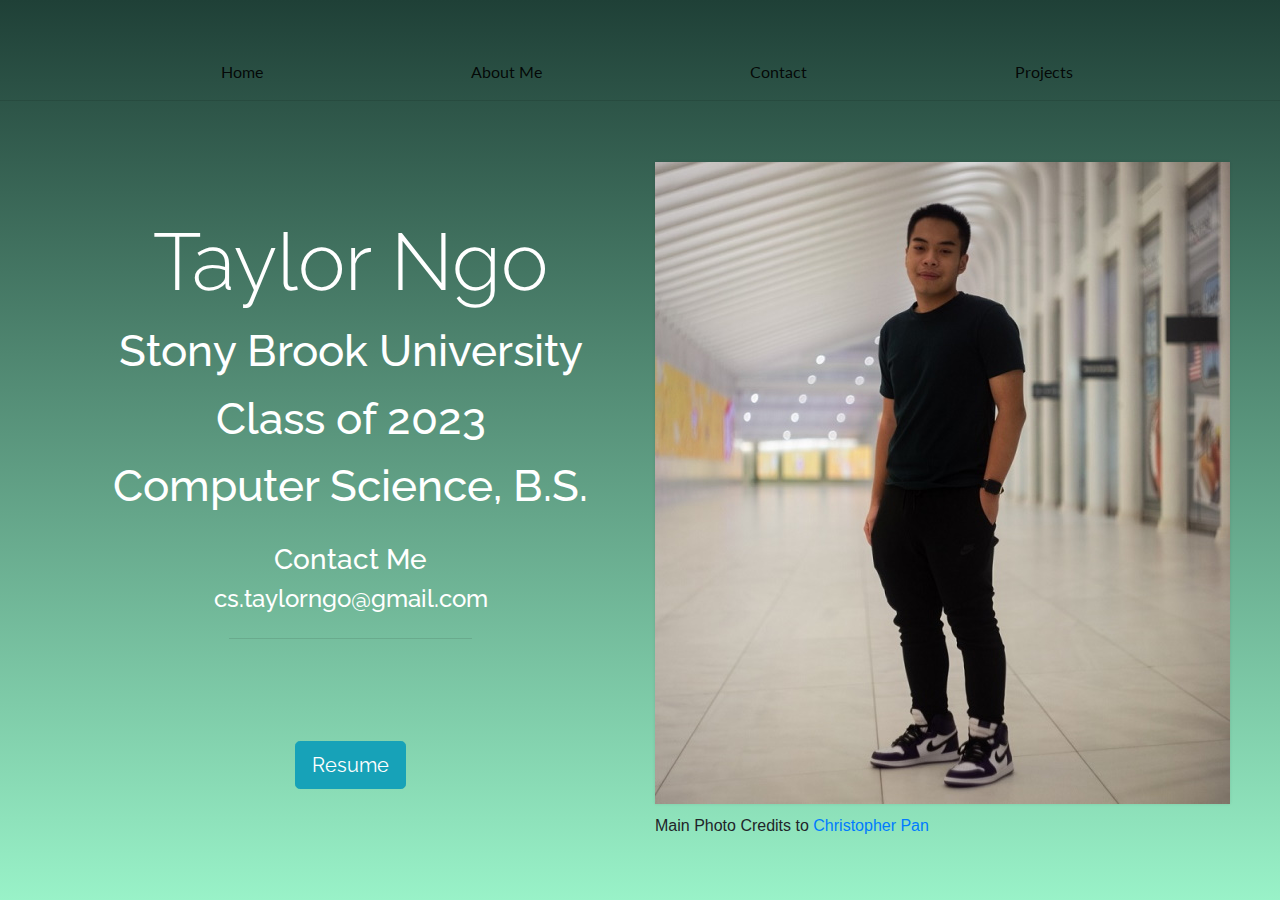
<file: index.html>
<!DOCTYPE html>
<html lang="en"  xmlns="http://www.w3.org/1999/xhtml" xmlns:fb="http://ogp.me/ns/fb#">
<head>
    <meta charset="UTF-8">
    <meta name="viewport" content="width-device-width, initial-scale=1.0">
    <meta property="og:image" content="imgs/mylogo.jpg"/>
    <title>Taylor Ngo</title>
    <link rel="stylesheet" href="css/bootstrap.css">
    <link rel="stylesheet" type="text/css" href="src/home/app2.css">
    <link rel="stylesheet" href="https://pro.fontawesome.com/releases/v5.10.0/css/all.css" integrity="sha384-AYmEC3Yw5cVb3ZcuHtOA93w35dYTsvhLPVnYs9eStHfGJvOvKxVfELGroGkvsg+p" crossorigin="anonymous"/>
    <link href="https://fonts.googleapis.com/css2?family=Raleway&display=swap" rel="stylesheet">
    <link href="https://fonts.googleapis.com/css2?family=Lato&display=swap" rel="stylesheet">
</head>
<body>

    <div class="container">
        <nav class="navbar navbar-expand-lg navbar-light bg-transparent">
<!--            <a class="navbar-brand navbar-right logo" href="index.html"><img src="imgs/mylogo.png" alt=""></a>-->
            <button class="navbar-toggler" type="button" data-toggle="collapse" data-target="#navbarNav" aria-controls="navbarNav" aria-expanded="false" aria-label="Toggle navigation">
                <span class="navbar-toggler-icon"></span>
            </button>
            <div class="collapse navbar-collapse" id="navbarNav">
                <ul class="navbar-nav">
                    <li class="nav-item active mainNavbar">
                        <a class="nav-link navItem" href="https://www.taylorngo.com/"><i class="fas fa-home"></i><br>Home<span class="sr-only">(current)</span></a>
                    </li>
                    <li class="nav-item mainNavbar">
                        <a class="nav-link active navItem" href="aboutMe.html"><i class="fas fa-info-circle"></i><br>About Me</a>
                    </li>
                    <li class="nav-item mainNavbar">
                        <a class="nav-link active navItem" href="contactME.html"><i class="fas fa-address-card"></i><br>Contact</a>
                    </li>
                    <li class="nav-item mainNavbar">
                        <a class="nav-link active navItem" href="projects.html"><i class="fas fa-flask"></i><br>Projects</a>
                    </li>
                </ul>
            </div>
        </nav>
    </div>

    <hr>

    <div class="row align-items-center m-0 total">
        <div class="col-md-6 order-2 order-md-1 section1">

            <div class="jumbotron">
                <h1 class="display-4">Taylor Ngo</h1>
                <div class="info">
                    <h2>Stony Brook University</h2>
                    <h2>Class of 2023</h2>
                    <h2>Computer Science, B.S.</h2>
<!--                    <h2>Applied Mathematics & Statistics, B.S.</h2>-->
                    <h3>Contact Me</h3>
                    <h4>cs.taylorngo@gmail.com</h4>
                </div>
                <hr class="my-4">

                <span>
                    <a href="https://www.facebook.com/realtaylorngo/"><i class="fab fa-facebook socialmedialinks"></i></a>
                    <a href="https://www.instagram.com/tayylor_ngo/"><i class="fab fa-instagram socialmedialinks"></i></a>
                    <a href="https://www.linkedin.com/in/taylor-ngo/"><i class="fab fa-linkedin-in socialmedialinks"></i></a>
                    <a href="https://github.com/tayylorngo"><i class="fab fa-github socialmedialinks"></i></a>
                </span>

                <br>

                <a href="src/resumes/taylorngoresume.pdf"><button type="button" class="btn btn-info btn-lg">Resume</button></a>

            </div>

        </div>

        <div class="col-md-6 md-1 order-1 order-md-2 section2">
            <img src="imgs/pictureofmyself2.jpg" alt="" id="pictureOfMyself">
            <p id="photocredits">Main Photo Credits to <a href="https://www.instagram.com/christopher.pan/">Christopher Pan</a></p>
        </div>
    </div>

<script src="https://code.jquery.com/jquery-3.5.1.min.js" integrity="sha256-9/aliU8dGd2tb6OSsuzixeV4y/faTqgFtohetphbbj0=" crossorigin="anonymous"></script>
<script src="js/home2.js" type="text/javascript"></script>
<script src="js/allFiles.js" type="text/javascript"></script>
<script src="https://cdn.jsdelivr.net/npm/popper.js@1.16.0/dist/umd/popper.min.js" integrity="sha384-Q6E9RHvbIyZFJoft+2mJbHaEWldlvI9IOYy5n3zV9zzTtmI3UksdQRVvoxMfooAo" crossorigin="anonymous"></script>
<script src="https://stackpath.bootstrapcdn.com/bootstrap/4.5.0/js/bootstrap.min.js" integrity="sha384-OgVRvuATP1z7JjHLkuOU7Xw704+h835Lr+6QL9UvYjZE3Ipu6Tp75j7Bh/kR0JKI" crossorigin="anonymous"></script>

</body>
</html>
</file>
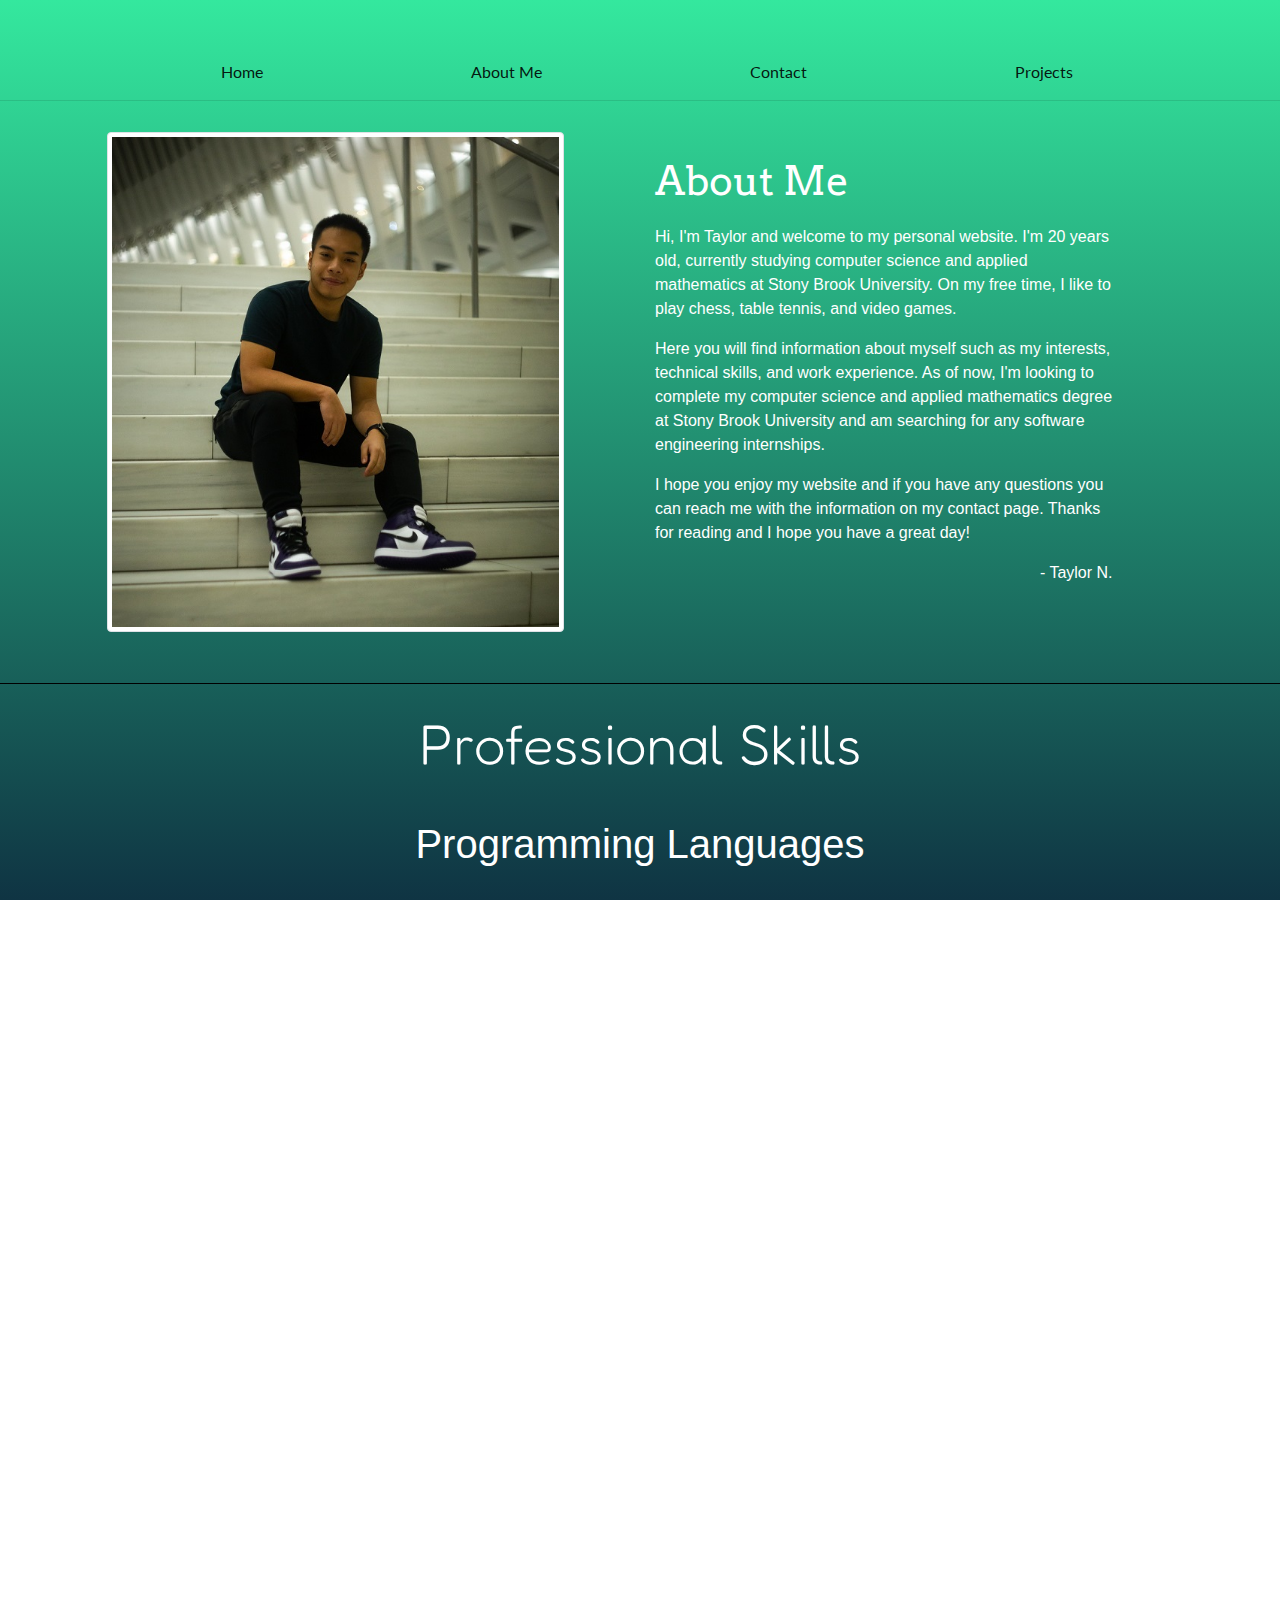
<file: aboutMe.html>
<!DOCTYPE html>
<html lang="en">
<head>
    <meta charset="UTF-8">
    <title>About Me</title>
    <link rel="stylesheet" href="css/bootstrap.css">
    <link rel="stylesheet" href="src/aboutMe/aboutMe.css">
    <link rel="stylesheet" href="https://pro.fontawesome.com/releases/v5.10.0/css/all.css" integrity="sha384-AYmEC3Yw5cVb3ZcuHtOA93w35dYTsvhLPVnYs9eStHfGJvOvKxVfELGroGkvsg+p" crossorigin="anonymous"/>
    <link href="https://fonts.googleapis.com/css2?family=Fredoka+One&display=swap" rel="stylesheet">
    <link href="https://fonts.googleapis.com/css2?family=Lato&display=swap" rel="stylesheet">
    <link href="https://fonts.googleapis.com/css2?family=Arvo:ital@1&family=Indie+Flower&family=Rowdies&display=swap" rel="stylesheet"></head>

<body>
<div class="container">
    <nav class="navbar navbar-expand-lg navbar-light bg-transparent">
<!--        <a class="navbar-brand navbar-right logo" href="index.html"><img src="imgs/mylogo.png" alt=""></a>-->
        <button class="navbar-toggler" type="button" data-toggle="collapse" data-target="#navbarNav" aria-controls="navbarNav" aria-expanded="false" aria-label="Toggle navigation">
            <span class="navbar-toggler-icon"></span>
        </button>
        <div class="collapse navbar-collapse" id="navbarNav">
            <ul class="navbar-nav">
                <li class="nav-item active mainNavbar">
                    <a class="nav-link navItem" href="https://www.taylorngo.com/"><i class="fas fa-home"></i><br>Home<span class="sr-only">(current)</span></a>
                </li>
                <li class="nav-item mainNavbar">
                    <a class="nav-link active navItem" href="aboutMe.html"><i class="fas fa-info-circle"></i><br>About Me</a>
                </li>
                <li class="nav-item mainNavbar">
                    <a class="nav-link active navItem" href="contactME.html"><i class="fas fa-address-card"></i><br>Contact</a>
                </li>
                <li class="nav-item mainNavbar">
                    <a class="nav-link active navItem" href="projects.html"><i class="fas fa-flask"></i><br>Projects</a>
                </li>
            </ul>
        </div>
    </nav>
</div>

    <hr>

    <div id="section1">

        <div class="row align-items-center m-0 total">

        <div class="col-md-6 photo order-2 order-md-1">
            <img src="imgs/aboutMePhoto.jpg" alt="" id="aboutMePic" class="img-thumbnail">
        </div>

        <div class="col-md-6 order-1 order-md-2" id="bio">
            <h1>About Me</h1>
            <p>
                Hi, I'm Taylor and welcome to my personal website.
                I'm 20 years old, currently studying computer science and applied mathematics at Stony Brook University.
                On my free time, I like to play chess, table tennis, and video games.
             </p>
            <p>
                Here you will find information about myself such as my interests, technical skills,
                and work experience. As of now, I'm looking to complete my computer science and applied mathematics degree
                at Stony Brook University and am searching for any software engineering internships.
            </p>

            <p>
                I hope you enjoy my website and if you have any questions you can reach me with the information
                on my contact page. Thanks for reading and I hope you have a great day!
            </p>

            <p id="authorBio">- Taylor N.</p>
        </div>

        </div>

    </div>

    <div id="section2">
        <h1 class="skillsTitle">Professional Skills</h1>
        <br>

        <div class="container jumbo">
            <div class="jumbotron-fluid skillHeading">
                <h1 class="display-4">Programming Languages</h1>
                <p class="programmingicons"><i class="fab fa-java   "></i>
                    <i class="fab fa-python"></i>
                    <i class="fab fa-html5"></i>
                    <i class="fab fa-css3"></i>
                    <i class="fab fa-js"></i>
                </p>
                <p class="lead">Java, Python, HTML, CSS, JavaScript</p>
                <hr class="my-4">

            </div>

            <br>

            <div class="container jumbo">
                <div class="jumbotron-fluid skillHeading">
                    <h1 class="display-4">Libraries, Frameworks, & Other Tools</h1>
                    <p class="programmingicons">
                        <i class="fas fa-square-root-alt"></i>
                        <i class="fas fa-chart-area"></i>
                        <i class="fab fa-react"></i>
                        <i class="fab fa-bootstrap"></i>
                        <i class="fas fa-database"></i>
                        <i class="fab fa-android"></i>
                    </p>
                    <p class="lead">Algorithms, Data Structures, React, Bootstrap, MongoDB, Android Studio</p>
                    <hr class="my-4">
                </div>

            </div>

            <br>

            <div class="container jumbo">
                <div class="jumbotron-fluid skillHeading">
                    <h1 class="display-4">Languages</h1>
                    <p class="programmingicons">
                        <i class="fas fa-language"></i>
                        <i class="fas fa-globe-americas"></i>
                        <i class="fas fa-globe-asia"></i>
                    </p>
                    <p class="lead">English, Mandarin, Cantonese</p>
                </div>
                <br>
            </div>

    </div>

    </div>

    <div id="section4">
        <h1 class="skillsTitle hobbyTitle">Experience</h1>

        <h1 class="display-4 jobLoc"><i class="fas fa-atom"></i>Research Foundation of the City University of New York </h1>
        <h2 class="display-4 jobTitle">Computer Science Instructor</h2>
        <h3 class="display-4 jobTitle">(March 2021 - Present)</h3>

        <br>

        <h1 class="display-4 jobLoc"><i class="fas fa-university"></i>Stony Brook University</h1>
        <h2 class="display-4 jobTitle">Introduction to Object-Oriented Programming Teaching Assistant</h2>
        <h3 class="display-4 jobTitle">(June 2021 - August 2021)</h3>

        <br>

        <h1 class="display-4 jobLoc"><i class="fas fa-university"></i>Stony Brook University</h1>
        <h2 class="display-4 jobTitle">Data Structures & Algorithms Teaching Assistant</h2>
        <h3 class="display-4 jobTitle">(February 2021 - May 2021)</h3>

        <br>

        <h1 class="display-4 jobLoc"><i class="fab fa-facebook-square"></i>Facebook</h1>
        <h2 class="display-4 jobTitle">Above & Beyond Computer Science Program</h2>
        <h3 class="display-4 jobTitle">(September 2020 - November 2020)</h3>

<!--        <div class="container">-->
<!--            <p class="jobDesc">-->
<!--            • 10-week coding interview workshop taught by Facebook software engineers. <br>-->
<!--            • Teaches students data structures and efficiency in software development. <br>-->
<!--            • Prepares students for success in prospective technical interviews.-->
<!--        </p>-->
<!--        </div>-->

        <br>

        <h1 class="display-4 jobLoc"><i class="fas fa-chalkboard-teacher"></i>Edward R. Murrow High School</h1>
        <h2 class="display-4 jobTitle">Advanced Placement Computer Science A Tutor (Volunteer)</h2>
        <h3 class="display-4 jobTitle">(October 2019 - May 2020)</h3>

<!--        <div class="container">-->
<!--        <p class="jobDesc">-->
<!--            • Assisted students in learning and understanding the Java programming language. <br>-->
<!--            • Helped students prepare for the AP Computer Science A exam by reviewing exam questions. <br>-->
<!--            • Gave students insight about studying Computer Science on a university level.-->
<!--        </p>-->
<!--        </div>-->

        <br>

        <h1 class="display-4 jobLoc"><i class="fas fa-hands-helping"></i>United Chinese Association of Brooklyn</h1>
        <h2 class="display-4 jobTitle">Environmental, Fundraising, and Awareness Student Volunteer</h2>
        <h3 class="display-4 jobTitle">(October 2016 - March 2018)</h3>
        
<!--        <div class="container">-->
<!--        <p class="jobDesc">-->
<!--            • Non-profit organization created to serve the Chinese American population in Brooklyn. <br>-->
<!--            • Collaborated with other organizations to host community service events. <br>-->
<!--            • Planned and held events to encourage voter registration and participation.-->
<!--        </p>-->
<!--        </div>-->

        <br>

    <div id="section3">
        <h1 class="skillsTitle hobbyTitle">Hobbies/Interests</h1>

        <div class="container jumbo">
            <div class="jumbotron-fluid">
                <h1 class="display-4">Chess <i class="fas fa-chess-knight"></i></h1>
                <p class="programmingicons">
                </p>
                <p class="lead">Played competitive chess in high school and still play casually today.
                    My highest rating was 1291.</p>
                <p class="lead chessLinks">
                    <a href="http://www.uschess.org/msa/MbrDtlMain.php?15810402">USCF Rating</a> <br>
                    <a href="https://www.chess.com/member/tayngo">https://www.chess.com/member/tayngo</a> <br>
                    <a href="https://lichess.org/@/tayngo">https://lichess.org/@/tayngo</a> <br>
                </p>
<!--                <div id="tweet">-->
<!--                        <blockquote class="twitter-tweet cooltweet"><p lang="en" dir="ltr">When you go up against Edward R. Murrow’s chess team, you better get used to hearing “checkmate.” Join me in wishing our hometown heroes good luck in this weekend’s national championship! <a href="https://t.co/MQCFdvSKaF">pic.twitter.com/MQCFdvSKaF</a></p>&mdash; Mayor Bill de Blasio (@NYCMayor) <a href="https://twitter.com/NYCMayor/status/988792400272416772?ref_src=twsrc%5Etfw">April 24, 2018</a></blockquote>-->
<!--                        <script async src="https://platform.twitter.com/widgets.js" charset="utf-8"></script>-->
<!--                </div>-->

                <hr class="my-4">

            </div>

            <br>

            <div class="container jumbo">
                <div class="jumbotron-fluid">
                    <h1 class="display-4">Table Tennis <i class="fas fa-table-tennis"></i></h1>
                    <p class="lead">Played competitively during high school and achieved 4th place team in New York City.</p>
                    <p class="lead tableTennisLink"><a
                            href="https://usatt.simplycompete.com/userAccount/up/124740?embedded=&isWorldEventEligible=Any&searchBy=&query=taylor+ngo&state=&max=25&arl=&arh=&list=">USATT Rating</a></p>
                    <hr class="my-4">
                </div>

            </div>

            <br>

<!--            <div class="container jumbo">-->
<!--                <div class="jumbotron-fluid">-->
<!--                    <h1 class="display-4">Video Games <i class="fas fa-gamepad"></i></h1>-->
<!--                    <p class="lead">I enjoy playing League of Legends, CS GO, SSB Ultimate, and COD Warzone.</p>-->
<!--                    <hr class="my-4">-->
<!--                </div>-->
        </div>
    </div>
</div>


    <script src="js/allFiles.js" type="text/javascript"></script>
    <script src="https://code.jquery.com/jquery-3.5.1.slim.min.js" integrity="sha384-DfXdz2htPH0lsSSs5nCTpuj/zy4C+OGpamoFVy38MVBnE+IbbVYUew+OrCXaRkfj" crossorigin="anonymous"></script>
    <script src="https://cdn.jsdelivr.net/npm/popper.js@1.16.0/dist/umd/popper.min.js" integrity="sha384-Q6E9RHvbIyZFJoft+2mJbHaEWldlvI9IOYy5n3zV9zzTtmI3UksdQRVvoxMfooAo" crossorigin="anonymous"></script>
    <script src="https://stackpath.bootstrapcdn.com/bootstrap/4.5.0/js/bootstrap.min.js" integrity="sha384-OgVRvuATP1z7JjHLkuOU7Xw704+h835Lr+6QL9UvYjZE3Ipu6Tp75j7Bh/kR0JKI" crossorigin="anonymous"></script>
</body>
</html>
</file>
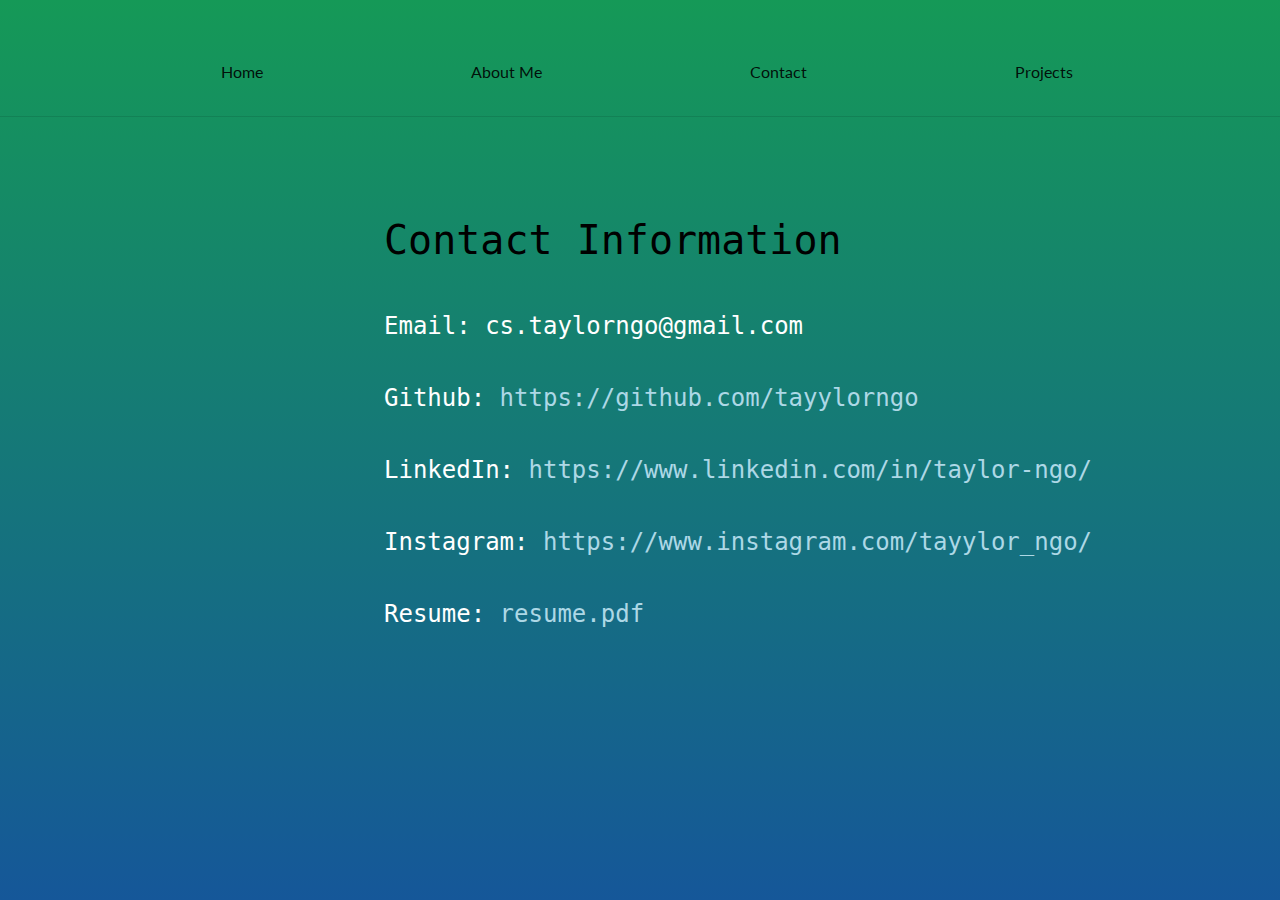
<file: contactME.html>
<!DOCTYPE html>
<html lang="en">
<head>
    <meta charset="UTF-8">
    <title>Contact Me</title>
    <link rel="stylesheet" href="css/bootstrap.css">
    <link rel="stylesheet" href="src/contactMe/contactMe.css">
    <link rel="stylesheet" href="https://pro.fontawesome.com/releases/v5.10.0/css/all.css" integrity="sha384-AYmEC3Yw5cVb3ZcuHtOA93w35dYTsvhLPVnYs9eStHfGJvOvKxVfELGroGkvsg+p" crossorigin="anonymous"/>
    <link href="https://fonts.googleapis.com/css2?family=Lato&display=swap" rel="stylesheet">
</head>
<body>

<div class="container">
    <nav class="navbar navbar-expand-lg navbar-light bg-transparent">
<!--        <a class="navbar-brand navbar-right logo" href="index.html"><img src="imgs/mylogo.png" alt=""></a>-->
        <button class="navbar-toggler" type="button" data-toggle="collapse" data-target="#navbarNav" aria-controls="navbarNav" aria-expanded="false" aria-label="Toggle navigation">
            <span class="navbar-toggler-icon"></span>
        </button>
        <div class="collapse navbar-collapse" id="navbarNav">
            <ul class="navbar-nav">
                <li class="nav-item active mainNavbar">
                    <a class="nav-link navItem" href="https://www.taylorngo.com/"><i class="fas fa-home"></i><br>Home<span class="sr-only">(current)</span></a>
                </li>
                <li class="nav-item mainNavbar">
                    <a class="nav-link active navItem" href="aboutMe.html"><i class="fas fa-info-circle"></i><br>About Me</a>
                </li>
                <li class="nav-item mainNavbar">
                    <a class="nav-link active navItem" href="contactME.html"><i class="fas fa-address-card"></i><br>Contact</a>
                </li>
                <li class="nav-item mainNavbar">
                    <a class="nav-link active navItem" href="projects.html"><i class="fas fa-flask"></i><br>Projects</a>
                </li>
            </ul>
        </div>
    </nav>
</div>

<hr>

<div class="contactInfo" id="info">
    <h1>Contact Information</h1>
    <br>
        <p><span class="headings"><i class="fas fa-envelope"></i> Email: </span>
        cs.taylorngo@gmail.com
            <br> <br>
            <span class="headings"><i class="fab fa-github"></i> Github: <a href="https://github.com/tayylorngo">https://github.com/tayylorngo</a></span>

            <br> <br>
            <span class="headings"><i class="fab fa-linkedin-in"></i> LinkedIn: <a href="https://www.linkedin.com/in/taylor-ngo/">https://www.linkedin.com/in/taylor-ngo/</a></span>

            <br> <br> <span class="headings"> <i class="fab fa-instagram"></i> Instagram: <a href="https://www.instagram.com/tayylor_ngo/">https://www.instagram.com/tayylor_ngo/</a></span>
            <br> <br> <span class="headings"> <i class="fas fa-file-alt"></i> Resume: <a href="src/resumes/taylorngoresume.pdf">resume.pdf</a></span>
        </p>
</div>

<script type="text/javascript" src="https://platform.linkedin.com/badges/js/profile.js" async defer></script>
<script src="js/allFiles.js" type="text/javascript"></script>
<script src="https://code.jquery.com/jquery-3.5.1.slim.min.js" integrity="sha384-DfXdz2htPH0lsSSs5nCTpuj/zy4C+OGpamoFVy38MVBnE+IbbVYUew+OrCXaRkfj" crossorigin="anonymous"></script>
<script src="https://cdn.jsdelivr.net/npm/popper.js@1.16.0/dist/umd/popper.min.js" integrity="sha384-Q6E9RHvbIyZFJoft+2mJbHaEWldlvI9IOYy5n3zV9zzTtmI3UksdQRVvoxMfooAo" crossorigin="anonymous"></script>
<script src="https://stackpath.bootstrapcdn.com/bootstrap/4.5.0/js/bootstrap.min.js" integrity="sha384-OgVRvuATP1z7JjHLkuOU7Xw704+h835Lr+6QL9UvYjZE3Ipu6Tp75j7Bh/kR0JKI" crossorigin="anonymous"></script>
</body>
</html>
</file>
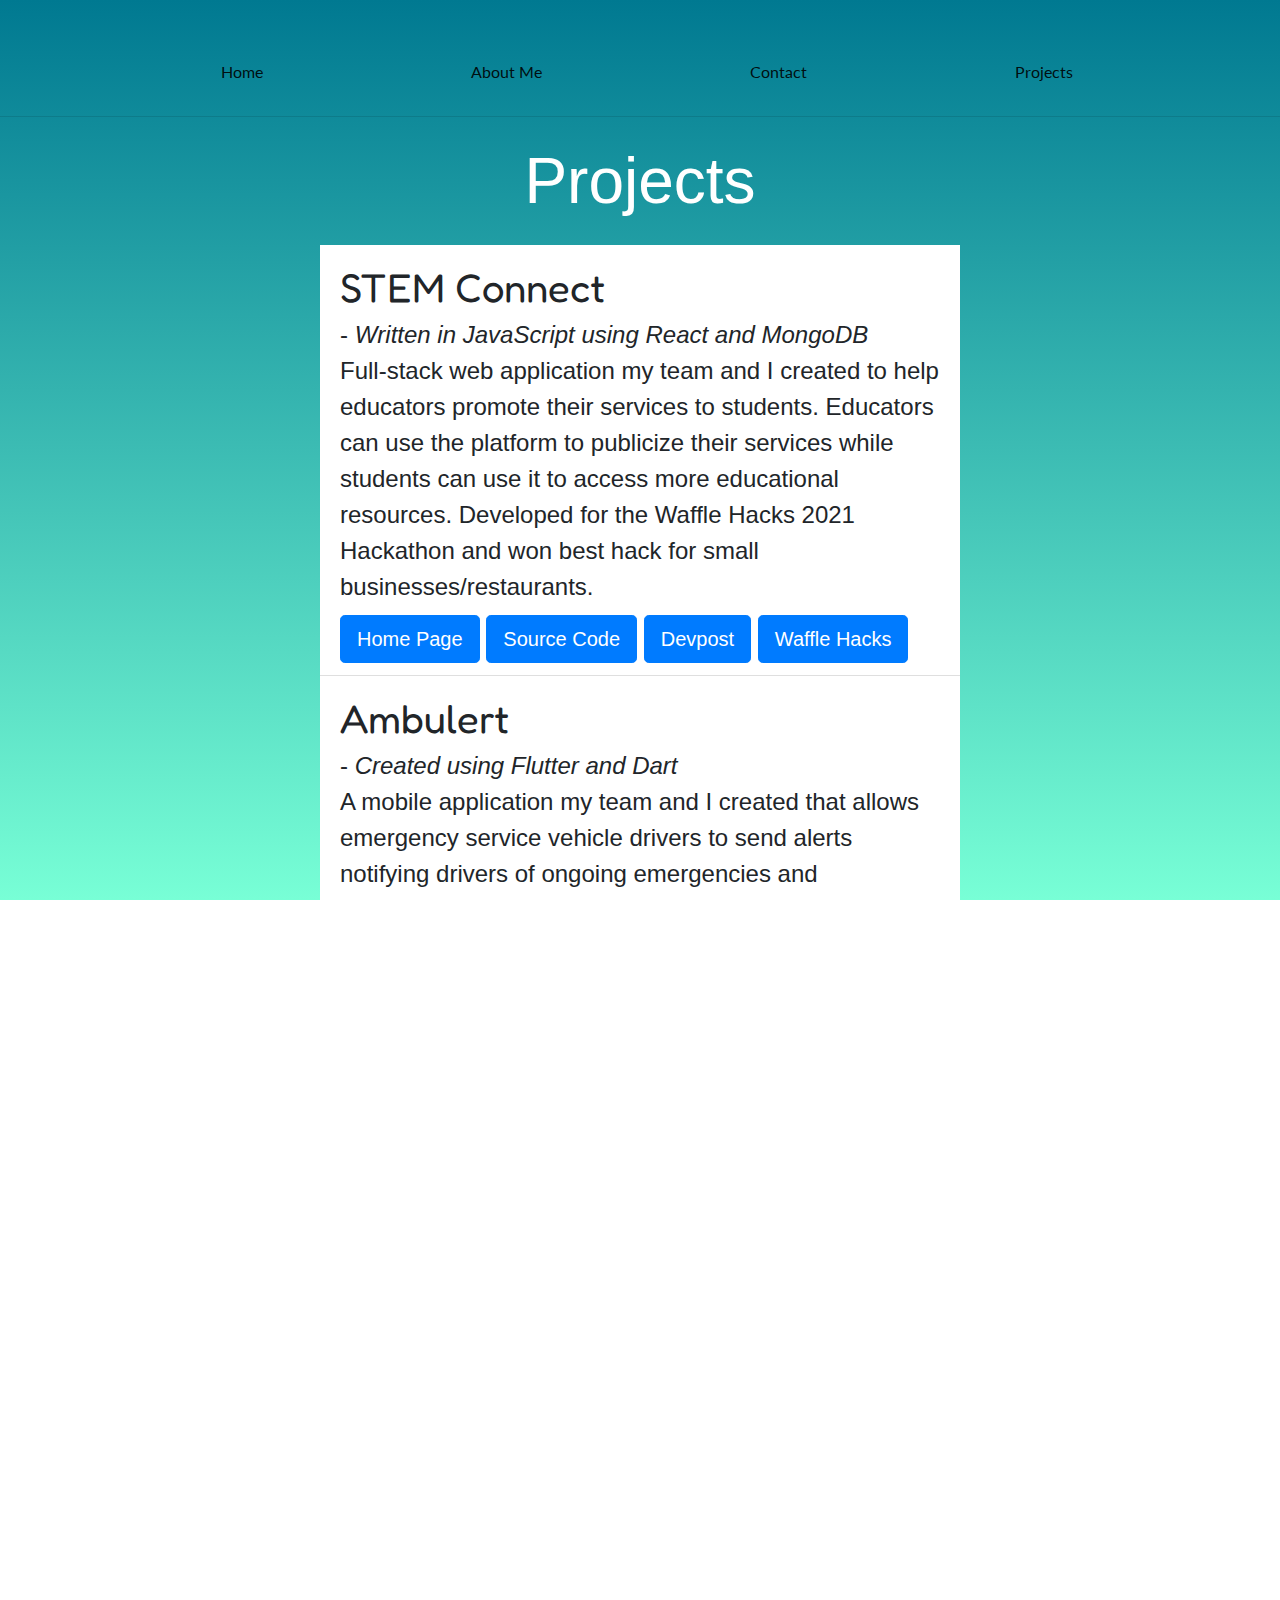
<file: projects.html>
<!DOCTYPE html>
<html lang="en">
<head>
    <meta charset="UTF-8">
    <title>Projects</title>
    <link rel="stylesheet" href="css/bootstrap.css">
    <link rel="stylesheet" href="src/projects/projects.css">
    <link rel="stylesheet" href="https://pro.fontawesome.com/releases/v5.10.0/css/all.css" integrity="sha384-AYmEC3Yw5cVb3ZcuHtOA93w35dYTsvhLPVnYs9eStHfGJvOvKxVfELGroGkvsg+p" crossorigin="anonymous"/>
    <link href="https://fonts.googleapis.com/css2?family=Lato&display=swap" rel="stylesheet">
    <link href="https://fonts.googleapis.com/css2?family=Fredoka+One&display=swap" rel="stylesheet">
</head>
<body>

<div class="container">
    <nav class="navbar navbar-expand-lg navbar-light bg-transparent">
<!--        <a class="navbar-brand navbar-right logo" href="index.html"><img src="imgs/mylogo.png" alt=""></a>-->
        <button class="navbar-toggler" type="button" data-toggle="collapse" data-target="#navbarNav" aria-controls="navbarNav" aria-expanded="false" aria-label="Toggle navigation">
            <span class="navbar-toggler-icon"></span>
        </button>
        <div class="collapse navbar-collapse" id="navbarNav">
            <ul class="navbar-nav">
                <li class="nav-item active mainNavbar">
                    <a class="nav-link navItem" href="https://www.taylorngo.com/"><i class="fas fa-home"></i><br>Home<span class="sr-only">(current)</span></a>
                </li>
                <li class="nav-item mainNavbar">
                    <a class="nav-link active navItem" href="aboutMe.html"><i class="fas fa-info-circle"></i><br>About Me</a>
                </li>
                <li class="nav-item mainNavbar">
                    <a class="nav-link active navItem" href="contactME.html"><i class="fas fa-address-card"></i><br>Contact</a>
                </li>
                <li class="nav-item mainNavbar">
                    <a class="nav-link active navItem" href="projects.html"><i class="fas fa-flask"></i><br>Projects</a>
                </li>
            </ul>
        </div>
    </nav>
</div>

<hr>

<h1 id="title">Projects</h1>

    <ul class="list-group list-group-flush">

        <li class="list-group-item"><span class="projectName">STEM Connect <i class="fas fa-chalkboard-teacher"></i> </span>
            <br class="mobileSpacing">
            - <em>Written in JavaScript using React and MongoDB</em>

            <br>
            Full-stack web application my team and I created to help educators promote their services to students. Educators
            can use the platform to publicize their services while students can use it to access more educational resources.
            Developed for the Waffle Hacks 2021 Hackathon and won best hack for small businesses/restaurants.
            <br>

            <a href="https://stemconnect.netlify.app/"><button type="button" class="btn btn-primary btn-lg">Home Page</button></a>
            <a href="https://github.com/tayylorngo/STEM-Connect"><button type="button" class="btn btn-primary btn-lg">Source Code</button></a>
            <a href="https://devpost.com/software/stem-connect-biyc4x"><button type="button" class="btn btn-primary btn-lg">Devpost</button></a>
            <a href="https://wafflehacks.tech/"><button type="button" class="btn btn-primary btn-lg">Waffle Hacks</button></a>

        </li>

        <li class="list-group-item"><span class="projectName">Ambulert <i class="fas fa-ambulance"></i> </span>
            <br class="mobileSpacing">
            - <em>Created using Flutter and Dart</em>

            <br>
            A mobile application my team and I created that allows emergency service vehicle drivers to send alerts notifying drivers of
            ongoing emergencies and approaching emergency service vehicles. Utilized APIs to gather user location through reverse geocoding
            and to send notifications through SMS messaging. This was created for the Hopper Hacks 2022 Hackathon and won the best hack for the best use of Twilio.
            <br>

            <a href="https://github.com/tayylorngo/Ambulert"><button type="button" class="btn btn-primary btn-lg">Source Code</button></a>
            <a href="https://devpost.com/software/ambulert"><button type="button" class="btn btn-primary btn-lg">Devpost</button></a>
            <a href="https://www3.cs.stonybrook.edu/~wics/hopperhacks/2022/pages/index.html"><button type="button" class="btn btn-primary btn-lg">Hopper Hacks 2022</button></a>

        </li>

        <li class="list-group-item"><span class="projectName">Paper Trading Android App <i class="fas fa-chart-line"></i> </span>
            <br class="mobileSpacing">
            - <em>Written in Java</em>

            <br>
            A Java based Android application that simulates real-time stock market trading. Worked with the Financial Modeling (FMP) API
            to connect users with an assortment of assets, and utilized the SQLite relational database to store user data in local storage.
            <br>

            <a href="https://github.com/tayylorngo/CSE390-Final-Project-Paper-Trading-App"><button type="button" class="btn btn-primary btn-lg">Source Code</button></a>

        </li>

        <li class="list-group-item"><span class="projectName">Caloria <i class="fas fa-utensils"></i> </span>
            <br class="mobileSpacing">
            - <em>Written in Java</em>

            <br>
            A Java based Android application that generates exercise routines and calculates daily calorie consumption to help users achieve their fitness goals.
            Users can calculate the number of calories needed to maintain, gain, or lose weight and generate random exercise routines based on the number of calories
            they want to burn. Developed for SBU Hacks 2021 Hackathon.
            <br>

            <a href="https://github.com/tayylorngo/Caloria"><button type="button" class="btn btn-primary btn-lg">Source Code</button></a>
            <a href="https://devpost.com/software/caloria"><button type="button" class="btn btn-primary btn-lg">Devpost</button></a>
            <a href="https://sbuhacks.org/"><button type="button" class="btn btn-primary btn-lg">SBU Hacks</button></a>


        </li>

        <li class="list-group-item"><span class="projectName">Grading Sheet Sender <i class="fas fa-scroll"></i> </span>
            <br class="mobileSpacing">
            - <em>Written in Python using <a href="https://pypi.org/project/pylightxl/">pylightxl</a></em>

            <br>
            Python script that automatically sends grading sheets to every student in a particular class by using
            pylightxl to read Microsoft excel files to match the grading sheet to the student. Designed for use as
            a Data Structures & Algorithms Teaching Assistant at Stony Brook University.

            <br>
            <a href="https://github.com/tayylorngo/CSE214-Grading-Sheet-Sender"><button type="button" class="btn btn-primary btn-lg">Source Code</button></a>
        </li>

        <li class="list-group-item"><span class="projectName">Classroom Covid <i class="fas fa-chalkboard"></i> </span>
            <br class="mobileSpacing">
            - <em>Written in JavaScript using React and Firebase</em>

            <br>
            A Hackathon project my team and I created to provide information on how schools are planning to provide
            education during the coronavirus pandemic. Users can add school information data which will be
            stored in firebase.
            <br>

            <a href="https://classroomcovid.netlify.app/"><button type="button" class="btn btn-primary btn-lg">Home Page</button></a>
            <a href="https://github.com/tayylorngo/ClassroomCovid"><button type="button" class="btn btn-primary btn-lg">Source Code</button></a>
            <a href="https://devpost.com/software/classroom-covid?ref_content=user-portfolio&ref_feature=in_progress"><button type="button" class="btn btn-primary btn-lg">Devpost</button></a>

        </li>

        <li class="list-group-item"><span class="projectName">Yearly Asset Return Calculator <i class="fas fa-wallet"></i></span>
            <br class="mobileSpacing">
            - <em>Written in JavaScript using React and <a href="https://financialmodelingprep.com/developer/">FMP API</a></em>

            <br>
            A React.js web application that calculates one’s financial returns based on average cost and number of shares.
            Uses the Financial Modeling Prep (FMP) API to gather real-time asset data to make calculations on one’s returns if
            purchased at a certain price.
            <br>

            <a href="https://yearlyreturncalculator.netlify.app/"><button type="button" class="btn btn-primary btn-lg">Home Page</button></a>
            <a href="https://github.com/tayylorngo/Stock-Yearly-Return-Calculator"><button type="button" class="btn btn-primary btn-lg">Source Code</button></a>
        </li>

        <li class="list-group-item"><span class="projectName">NewsStack <i class="far fa-newspaper"></i></span>
            <br class="mobileSpacing">
            - <em>Written in JavaScript using React and <a href="https://gnews.io/">GNews API</a></em>

            <br>
            A React.js web application designed to fetch and display random news articles from a specified category. Uses JavaScript and Axios to make API calls to GNews API
            to gather news article information.
            <br>

            <a href="https://newsstack.netlify.app/"><button type="button" class="btn btn-primary btn-lg">Home Page</button></a>
            <a href="https://github.com/tayylorngo/NewsStack"><button type="button" class="btn btn-primary btn-lg">Source Code</button></a>
        </li>

        <li class="list-group-item"><span class="projectName">Portfolio Website <i class="fas fa-portrait"></i></span>

            <br class="mobileSpacing">
            - <em>Written in HTML, CSS, and JavaScript</em> <br>

            Personal portfolio that details my professional skills and interests on a web page.
            <br>
            <a href="https://www.taylorngo.com/"><button type="button" class="btn btn-primary btn-lg">Home Page</button></a>
            <a href="https://github.com/tayylorngo/Portfolio-Website"><button type="button" class="btn btn-primary btn-lg">Source Code</button></a>
        </li>

<!--        <li class="list-group-item"><span class="projectName">Coming Soon...</span>-->

<!--        </li>-->

    </ul>

    <h1 id="depreciatedTitle">Depreciated Projects <i class="fas fa-calendar-times"></i></h1>

    <ul class="list-group list-group-flush">
        <li class="list-group-item"><span class="projectName">Chess Player Statistics <i class="fas fa-chess-pawn"></i></span>
            <br class="mobileSpacing">
            - <em>Written in JavaScript</em>

            <br>
            JavaScript built web scraper that gathers a chess player’s statistics from the United States Chess
            Federation (USCF). Players can enter their unique ID number and view their rating, number of games played, and win ratio.
            <br>
            <br>
            As of February 2021, cors-anywhere.herokuapp.com has stopped serving as an open proxy. Cors-anywhere was used to
            create requests to the United States Chess Federation Web Page and is no longer supported in this project.
            <br>

            <a href="https://uschessratings.netlify.app/"><button type="button" class="btn btn-primary btn-lg">Home Page</button></a>
            <a href="https://github.com/tayylorngo/uschessratings"><button type="button" class="btn btn-primary btn-lg">Source Code</button></a>
            <a href="https://github.com/Rob--W/cors-anywhere/issues/301"><button type="button" class="btn btn-primary btn-lg">Depreciation Note</button></a>
        </li>
    </ul>





<script src="js/allFiles.js" type="text/javascript"></script>
<script src="https://code.jquery.com/jquery-3.5.1.slim.min.js" integrity="sha384-DfXdz2htPH0lsSSs5nCTpuj/zy4C+OGpamoFVy38MVBnE+IbbVYUew+OrCXaRkfj" crossorigin="anonymous"></script>
<script src="https://cdn.jsdelivr.net/npm/popper.js@1.16.0/dist/umd/popper.min.js" integrity="sha384-Q6E9RHvbIyZFJoft+2mJbHaEWldlvI9IOYy5n3zV9zzTtmI3UksdQRVvoxMfooAo" crossorigin="anonymous"></script>
<script src="https://stackpath.bootstrapcdn.com/bootstrap/4.5.0/js/bootstrap.min.js" integrity="sha384-OgVRvuATP1z7JjHLkuOU7Xw704+h835Lr+6QL9UvYjZE3Ipu6Tp75j7Bh/kR0JKI" crossorigin="anonymous"></script>
</body>
</html>
</file>
<file: src/home/app2.css>
html, body {
    overflow-x: hidden;
    overflow-y: auto;

    background: #1f4037;  /* fallback for old browsers */
    background: -webkit-linear-gradient(to top, #99f2c8, #1f4037);  /* Chrome 10-25, Safari 5.1-6 */
    background: linear-gradient(to top, #99f2c8, #1f4037); /* W3C, IE 10+/ Edge, Firefox 16+, Chrome 26+, Opera 12+, Safari 7+ */

    background-repeat:no-repeat;
    background-size: cover;
    width: 100%;
    height: 100%;
    margin: 0;
}

.mainNavbar{
    padding-top: 20px;
    text-align: center;
    font-size: 1rem;
    padding-right: 5rem;
    padding-left: 7rem;
    font-family: 'Lato', sans-serif;
}

.container{
    width: 100%;
}

hr{
    margin: 0;
}

.logo{
    text-align: left;
}

.section1{
    text-align: center;
}

.info h2{
    font-size: 2.75rem;
    color: white;
    font-family: 'Raleway', sans-serif;
    margin-bottom: 15px;
}

.info h3{
    margin-top: 30px;
}

.jumbotron{
    margin-top: 8%;
    margin-left: 20%;
    background: transparent;
    font-family: 'Raleway', sans-serif;
    color: white;
}

.jumbotron h1{
    font-size: 5rem;
    margin-bottom: 15px;
}

.jumbotron hr{
    margin: 100px auto;
    width: 50%;
}

#pictureOfMyself{
    margin-top: 5%;
    margin-left: 5%;
    max-width: 100%;
    box-shadow: 0 0 3px rgba(0,0,0, 0.1);
}

.socialmedialinks{
    font-size: 2rem;
    margin-right: 1.25rem;
    color: white;
}

#photocredits{
    margin-top: 10px;
    margin-left: 5%;
}

button{
    margin-top: 30px;
}

@media screen and (max-width:1440px) {
    .jumbotron{
        margin-left: 10%;
    }
    #pictureOfMyself{
        margin-left: auto;
    }
    #photocredits{
        margin-left: auto;
    }
}

@media screen and (max-width:1242px){
    .jumbotron{
        margin-left: auto;
    }
    #pictureOfMyself{
        margin-left: auto;
    }
    #photocredits{
        margin-left: auto;
    }
    .section1{
        order: 1;
    }
    .section2{
        order: 2;
    }
}
</file>
<file: src/aboutMe/aboutMe.css>
html, body{
    overflow-x: hidden;

    background: #34e89e;  /* fallback for old browsers */
    background: -webkit-linear-gradient(to top, #0f3443, #34e89e);  /* Chrome 10-25, Safari 5.1-6 */
    background: linear-gradient(to top, #0f3443, #34e89e); /* W3C, IE 10+/ Edge, Firefox 16+, Chrome 26+, Opera 12+, Safari 7+ */

    margin: 0;
    height: 100%;
}

.mainNavbar{
    padding-top: 20px;
    text-align: center;
    font-size: 1rem;
    padding-right: 5rem;
    padding-left: 7rem;
    font-family: 'Lato', sans-serif;
}

.container{
    width: 100%;
}

hr{
    margin-bottom: 0;
    margin-top: 0;
    width: 100%;
}

#section1 {
    text-align: center;
    color: white;
}

#section1 h1{
    margin-bottom: 20px;
    font-family: 'Arvo', serif;
    font-size: 2.5rem;
    color: white;
}

.photo{
    text-align: right;
}

#aboutMePic{
    margin-top: 5%;
    margin-right: 10%;
}

#bio{
    margin-top: 2%;
    text-align: left;
    display: block;
}

#bio p{
    font-size: 1.5rem;
    width: 75%;
}

#authorBio{
    text-align: right;
}

.display-4{
    font-size: 2.5rem;
}

#section2 .display-4{
    margin-top: 1%;
}

#section2{
    margin-top: 4%;
    text-align: center;
    border-top: 1px solid black;
    color: white;
}

#section2 .lead{
    font-size: 1.5rem;
}

.skillsTitle{
    margin-top: 2%;
    font-size: 3.5rem;
    color: white;
    text-decoration: none;
    font-weight: lighter;
    font-family: 'Fredoka One', cursive;
}

.skillHeading h1{
    font-size: 2.5rem;
}


.programmingicons{
    font-size: 4rem;
}

#section2 i{
    font-size: 3.5rem;
    color: white;
    margin-right: 20px;
}

#section3{
    text-align: center;
    border-top: 1px solid black;
    color: white;
}


#section3 .tableTennisLink a{
    color: lightblue;
}

#section3 .chessLinks a{
    color: lightblue;
}

#section3 i{
    font-size: 3.5rem;
}

#section3 .display-4{
    margin-top: 3%;
}

#section4{
    text-align: center;
    border-top: solid 1px black;
}

#section4 i{
    font-size: 3rem;
    color: white;
    margin-right: 20px;
}

.jobLoc{
    margin-top: 1%;
    color: white;
    font-size: 3rem;
}

.jobTitle{
    color: white;
    font-size: 2rem;
}

.jobDesc{
    margin-top: 1%;
    text-align: left;
    font-size: 1.25rem;
    color: white;
}

#section4 hr{
    width: 40%;
    color: black;
}

/*#tweet{*/
/*    text-align: center;*/
/*    vertical-align: middle;*/
/*    line-height: 90px;*/
/*    margin-left: 25%;*/
/*}*/

@media screen and (max-width:1440px){
    #bio p{
        font-size: 1rem;
    }
    img{
        height: 75%;
        width: 75%;
    }
}
</file>
<file: src/contactMe/contactMe.css>
html, body{
    overflow-x: hidden;
    width:100%;
    height:100%;
    margin:0;
    padding:0;
    background: #159957;  /* fallback for old browsers */
    background: -webkit-linear-gradient(to top, #155799, #159957);  /* Chrome 10-25, Safari 5.1-6 */
    background: linear-gradient(to top, #155799, #159957); /* W3C, IE 10+/ Edge, Firefox 16+, Chrome 26+, Opera 12+, Safari 7+ */
}

.mainNavbar{
    padding-top: 20px;
    text-align: center;
    font-size: 1rem;
    padding-right: 5rem;
    padding-left: 7rem;
    font-family: 'Lato', sans-serif;
}

.container{
    width: 100%;
}

.contactInfo{
    padding-top: 3%;
    text-align: center;
    font-family: 'Roboto Mono', monospace;
}

.contactInfo h1{
    margin-top: 5%;
    font-size: 3.5rem;
    color: black;
    margin-right: 5%;
}

#info{
    text-align: left;
    font-size: 2rem;
    color: white;
    margin-left: 30%;
}

#info a{
    color: lightblue;
}

#info i{
    color: white;
}

@media screen and (max-width:1440px) {
    .contactInfo h1{
        font-size: 2.5rem;
    }
    #info{
        font-size: 1.5rem;
    }

}

@media screen and (max-width:1152px) {
    .contactInfo h1{
        margin-top: 5%;
        font-size: 2.5rem;
        color: black;
    }
    #info{
        font-size: 1rem;
    }
    .col-md-6{
        border: none;
    }
}
</file>
<file: src/projects/projects.css>
html, body{
    overflow-x: hidden;
    overflow-y: auto;
    width:100%;
    height:100%;
    margin:0;
    padding:0;
    background: #007991;  /* fallback for old browsers */
    background: -webkit-linear-gradient(to top, #78ffd6, #007991);  /* Chrome 10-25, Safari 5.1-6 */
    background: linear-gradient(to top, #78ffd6, #007991); /* W3C, IE 10+/ Edge, Firefox 16+, Chrome 26+, Opera 12+, Safari 7+ */
}

.mainNavbar{
    padding-top: 20px;
    text-align: center;
    font-size: 1rem;
    padding-right: 5rem;
    padding-left: 7rem;
    font-family: 'Lato', sans-serif;
}

.container{
    width: 100%;
}

#title{
    margin-top: 2%;
    margin-bottom: 2%;
    text-align: center;
    font-size: 4rem;
    color: white;
}

#depreciatedTitle{
    margin-top: 2%;
    margin-bottom: 2%;
    text-align: center;
    font-size: 4rem;
    color: lightslategray;
}

.projectName{
    font-size: 2.5rem;
    font-family: 'Fredoka One', cursive;
}

.list-group{
    font-size: 1.5rem;
    margin: 0 auto;
    width: 50%;
}

.mobileSpacing{
    display: none;
}

button{
    margin-top: 10px;
}

@media screen and (max-width:1440px) {
    .mobileSpacing {
        display: block;
    }
}
</file>
